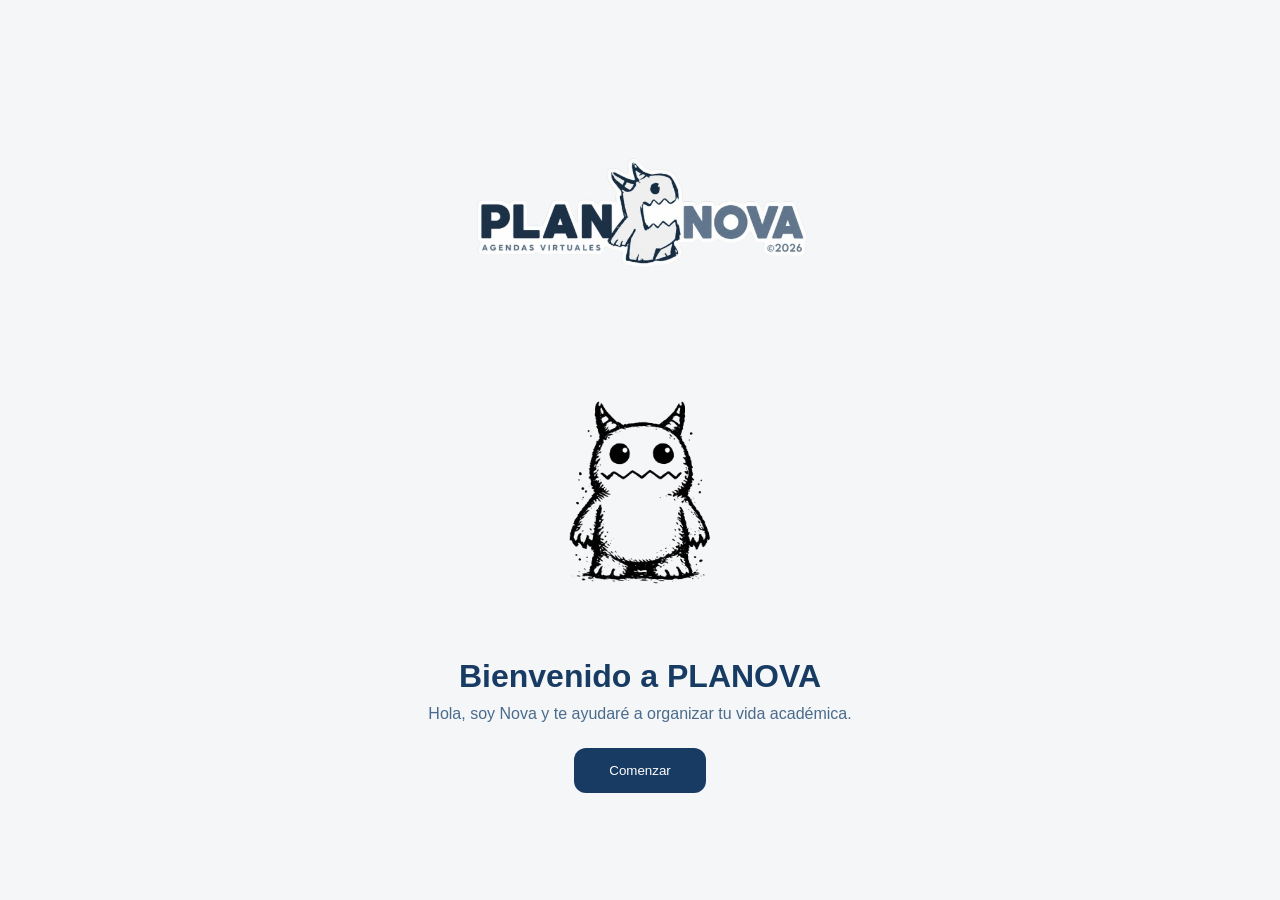
<file: docs/index.html>
<!DOCTYPE html>
<html lang="es">

<head>
    <meta charset="UTF-8">
    <meta name="viewport" content="width=device-width, initial-scale=1.0">
    <title>PLANOVA</title>

    <link rel="stylesheet" href="css/style.css">
    <link rel="manifest" href="manifest.json">
<meta name="theme-color" content="#183B63">
</head>

<body>

    <div class="container">

        <div class="logo-container">
            <img src="logo.png" alt="PLANOVA" class="logo">
        </div>

        <div class="nova-container">
            <img src="monster.png" id="nova">
        </div>

        <div class="welcome-box">
            <h1>Bienvenido a PLANOVA</h1>

            <p id="nova-message">
                Hola, soy Nova y te ayudaré a organizar tu vida académica.
            </p>

            <button id="startBtn">
                Comenzar
            </button>
        </div>

    </div>

    <script src="js/login.js"></script>

    <script>

if(
"serviceWorker" in navigator
){

window.addEventListener(
"load",
()=>{

navigator.serviceWorker
.register(
"./service-worker.js"
)
.then(()=>{

console.log(
"PLANOVA instalada"
);

});

});

}

</script>

<button id="installBtn" hidden>
📲 Instalar PLANOVA
</button>
<script>

let deferredPrompt;

window.addEventListener(
"beforeinstallprompt",
(e)=>{

e.preventDefault();

deferredPrompt = e;

const btn =
document.getElementById(
"installBtn"
);

btn.hidden = false;

btn.addEventListener(
"click",
async ()=>{

btn.hidden = true;

deferredPrompt.prompt();

});

});

</script>
</body>

</html>
</file>
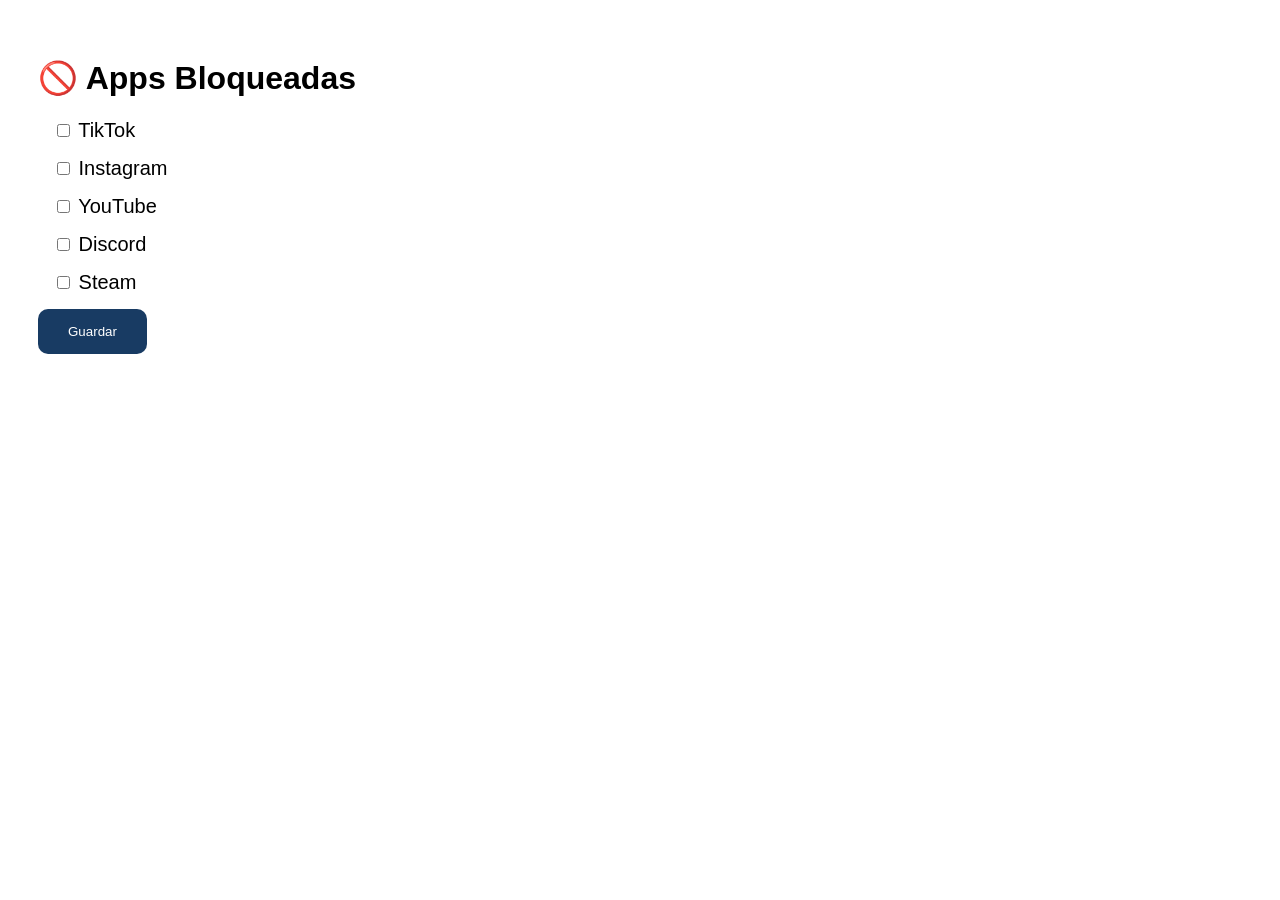
<file: docs/blocker.html>
<!DOCTYPE html>
<html>

<head>

<title>Bloqueador</title>

<link rel="stylesheet"
href="css/blocker.css">

</head>

<body>

<h1>

🚫 Apps Bloqueadas

</h1>

<div id="apps">

<label>

<input type="checkbox">

 TikTok

</label>

<label>

<input type="checkbox">

 Instagram

</label>

<label>

<input type="checkbox">

 YouTube

</label>

<label>

<input type="checkbox">

 Discord

</label>

<label>

<input type="checkbox">

 Steam

</label>

</div>

<button>

Guardar

</button>

</body>

</html>
</file>
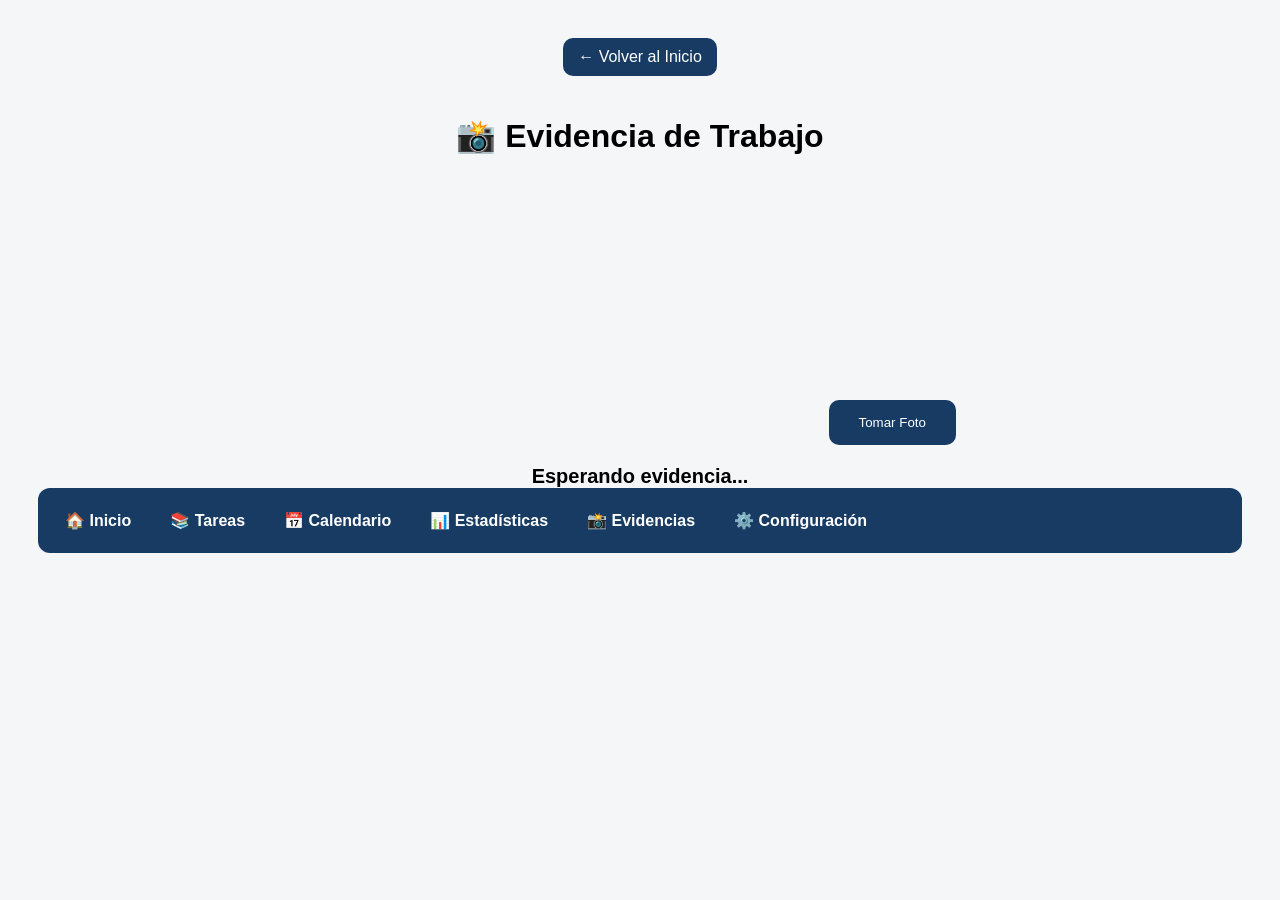
<file: docs/camera.html>
<!DOCTYPE html>
<html lang="es">

<head>

<meta charset="UTF-8">

<meta name="viewport" content="width=device-width, initial-scale=1.0">
<a href="dashboard.html" class="back-btn">
← Volver al Inicio
</a>
<title>Evidencia - PLANOVA</title>

<link rel="stylesheet" href="css/camera.css">
<link rel="manifest" href="manifest.json">
<meta name="theme-color" content="#183B63">
</head>

<body>

<div class="container">

<h1>📸 Evidencia de Trabajo</h1>

<video
id="video"
autoplay
playsinline>
</video>

<canvas
id="canvas">
</canvas>

<button id="captureBtn">

Tomar Foto

</button>

<img id="preview">

<div id="result">

Esperando evidencia...

</div>

</div>

<script src="js/camera.js"></script>
<script src="js/theme-loader.js"></script>

<nav class="top-nav">

<a href="dashboard.html">
🏠 Inicio
</a>

<a href="tareas.html">
📚 Tareas
</a>

<a href="calendario.html">
📅 Calendario
</a>

<a href="estadisticas.html">
📊 Estadísticas
</a>

<a href="camera.html">
📸 Evidencias
</a>

<a href="configuracion.html">
⚙️ Configuración
</a>

</nav>
</body>

</html>
</file>
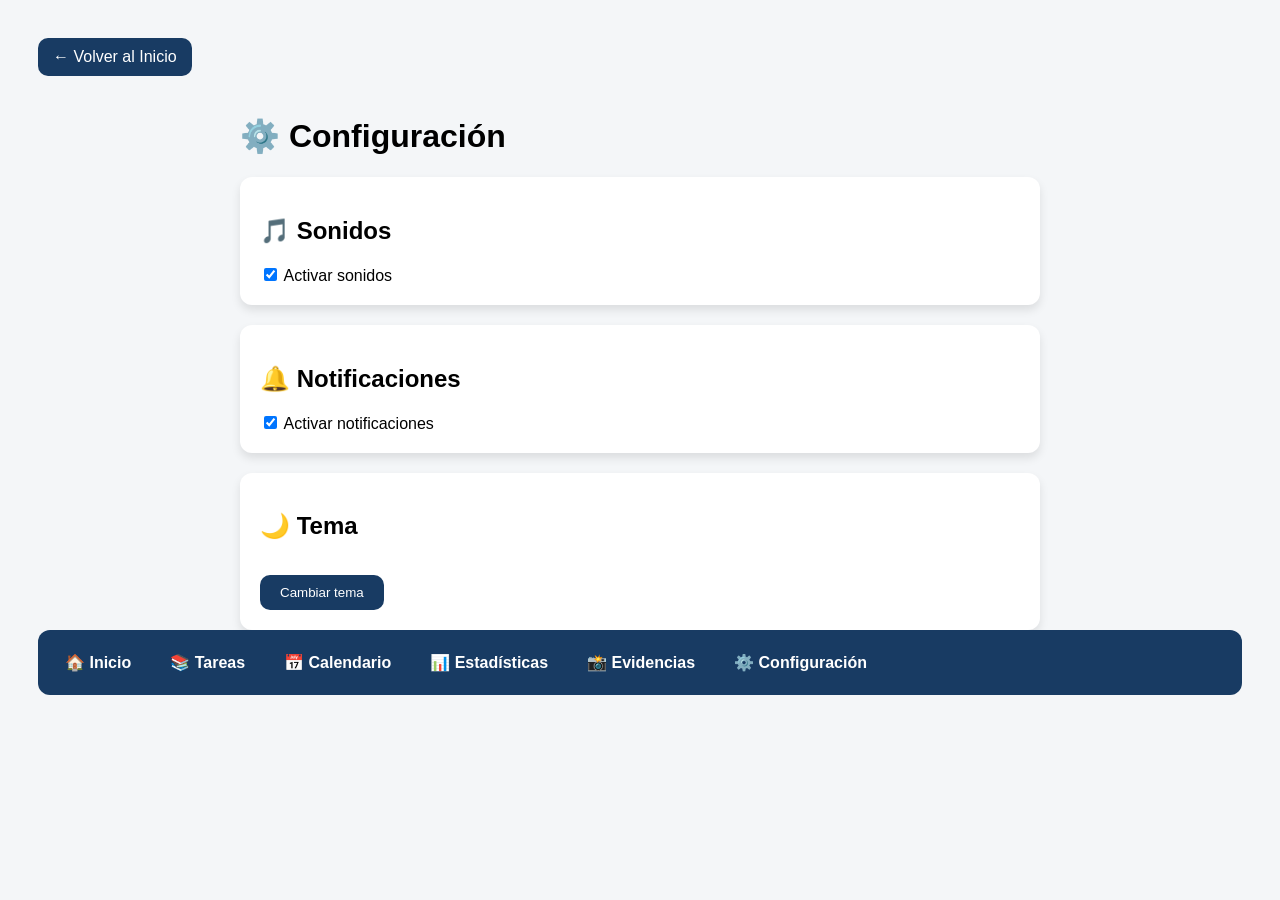
<file: docs/configuracion.html>
<!DOCTYPE html>
<html lang="es">

<head>

<meta charset="UTF-8">

<meta name="viewport"
content="width=device-width, initial-scale=1.0">

<a href="dashboard.html" class="back-btn">
← Volver al Inicio
</a>

<title>Configuración</title>

<link rel="stylesheet"
href="css/configuracion.css">
<link rel="manifest" href="manifest.json">
<meta name="theme-color" content="#183B63">
</head>

<body>

<div class="container">

<h1>⚙️ Configuración</h1>

<div class="card">

<h2>🎵 Sonidos</h2>

<label>

<input
type="checkbox"
id="soundToggle"
checked>

Activar sonidos

</label>

</div>

<div class="card">

<h2>🔔 Notificaciones</h2>

<label>

<input
type="checkbox"
id="notificationToggle"
checked>

Activar notificaciones

</label>

</div>

<div class="card">

<h2>🌙 Tema</h2>

<button
id="themeBtn">

Cambiar tema

</button>

</div>

</div>

<script src="js/settings.js"></script>
<script src="js/theme-loader.js"></script>
<nav class="top-nav">

<a href="dashboard.html">
🏠 Inicio
</a>

<a href="tareas.html">
📚 Tareas
</a>

<a href="calendario.html">
📅 Calendario
</a>

<a href="estadisticas.html">
📊 Estadísticas
</a>

<a href="camera.html">
📸 Evidencias
</a>

<a href="configuracion.html">
⚙️ Configuración
</a>

</nav>
</body>

</html>
</file>
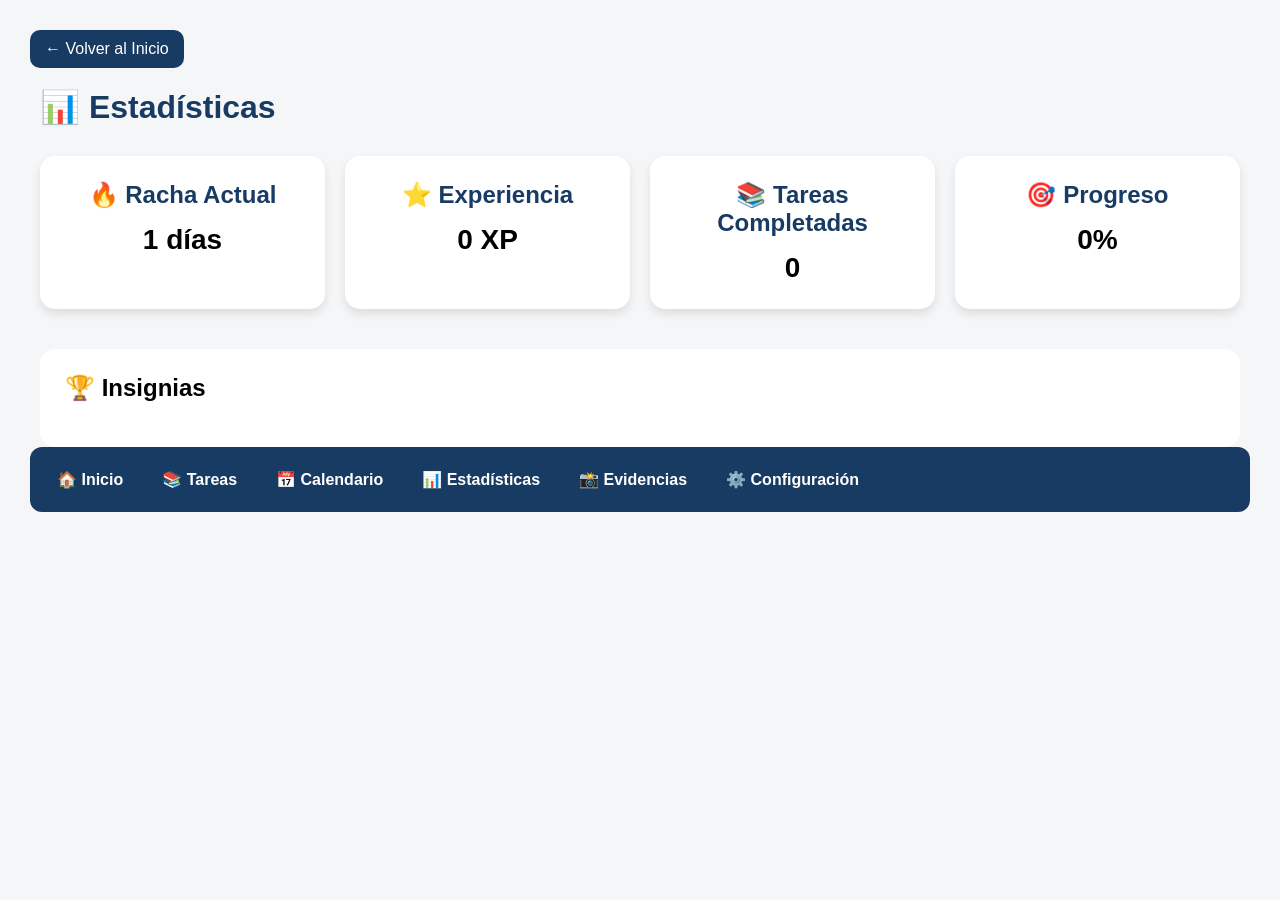
<file: docs/estadisticas.html>
<!DOCTYPE html>
<html lang="es">

<head>
<meta charset="UTF-8">
<meta name="viewport" content="width=device-width, initial-scale=1.0">
<a href="dashboard.html" class="back-btn">
← Volver al Inicio
</a>
<title>Estadísticas - PLANOVA</title>

<link rel="stylesheet" href="css/estadisticas.css">
<link rel="manifest" href="manifest.json">
<meta name="theme-color" content="#183B63">
</head>

<body>

<div class="container">

<h1>📊 Estadísticas</h1>

<div class="cards">

<div class="card">
<h2>🔥 Racha Actual</h2>
<p id="streak">0</p>
</div>

<div class="card">
<h2>⭐ Experiencia</h2>
<p id="xp">0 XP</p>
</div>

<div class="card">
<h2>📚 Tareas Completadas</h2>
<p id="completed">0</p>
</div>

<div class="card">
<h2>🎯 Progreso</h2>
<p id="progress">0%</p>
</div>

</div>

<div class="achievements">

<h2>🏆 Insignias</h2>

<ul id="badges"></ul>

</div>

</div>

<script src="js/streak.js"></script>
<script src="js/theme-loader.js"></script>

<nav class="top-nav">

<a href="dashboard.html">
🏠 Inicio
</a>

<a href="tareas.html">
📚 Tareas
</a>

<a href="calendario.html">
📅 Calendario
</a>

<a href="estadisticas.html">
📊 Estadísticas
</a>

<a href="camera.html">
📸 Evidencias
</a>

<a href="configuracion.html">
⚙️ Configuración
</a>

</nav>
</body>

</html>
</file>
<file: docs/css/style.css>
*{
    margin:0;
    padding:0;
    box-sizing:border-box;
}

body{
    font-family:Arial, sans-serif;
    background:#F4F6F8;
    height:100vh;

    display:flex;
    justify-content:center;
    align-items:center;
}

.container{
    text-align:center;
}

.logo{
    width:350px;
}

.nova-container{
    margin-top:20px;
}

#nova{
    width:180px;

    animation: float 2s infinite ease-in-out;
}

@keyframes float{

    0%{
        transform:translateY(0px);
    }

    50%{
        transform:translateY(-15px);
    }

    100%{
        transform:translateY(0px);
    }
}

.welcome-box{
    margin-top:20px;
}

h1{
    color:#183B63;
}

p{
    margin-top:10px;
    color:#4A6B8C;
}

button{

    margin-top:25px;

    background:#183B63;

    color:white;

    border:none;

    padding:15px 35px;

    border-radius:12px;

    cursor:pointer;

    transition:0.3s;
}

button:hover{

    background:#254e7d;

    transform:scale(1.05);

}
</file>
<file: docs/css/blocker.css>
body{

font-family:Arial;

padding:30px;

}

label{

display:block;

margin:15px;

font-size:20px;

}

button{

padding:15px 30px;

background:#183B63;

color:white;

border:none;

border-radius:10px;

}
.top-nav{

display:flex;

gap:15px;

padding:15px;

background:#183B63;

margin-bottom:20px;

border-radius:12px;

}

.top-nav a{

color:white;

text-decoration:none;

font-weight:bold;

padding:8px 12px;

border-radius:8px;

}

.top-nav a:hover{

background:#2d5684;

}
</file>
<file: docs/css/camera.css>
body{

font-family:Arial,sans-serif;

background:#F4F6F8;

padding:30px;

text-align:center;

}

video{

width:500px;

border-radius:15px;

}

canvas{

display:none;

}

#preview{

width:400px;

margin-top:20px;

display:none;

border-radius:15px;

}

button{

margin-top:20px;

padding:15px 30px;

background:#183B63;

color:white;

border:none;

border-radius:10px;

cursor:pointer;

}

#result{

margin-top:20px;

font-size:20px;

font-weight:bold;

}
.back-btn{

display:inline-block;

margin-bottom:20px;

padding:10px 15px;

background:#183B63;

color:white;

text-decoration:none;

border-radius:10px;

}
.top-nav{

display:flex;

gap:15px;

padding:15px;

background:#183B63;

margin-bottom:20px;

border-radius:12px;

}

.top-nav a{

color:white;

text-decoration:none;

font-weight:bold;

padding:8px 12px;

border-radius:8px;

}

.top-nav a:hover{

background:#2d5684;

}
</file>
<file: docs/css/configuracion.css>
body{

font-family:Arial,sans-serif;

background:#F4F6F8;

padding:30px;

}

.container{

max-width:800px;

margin:auto;

}

.card{

background:white;

padding:20px;

margin-top:20px;

border-radius:12px;

box-shadow:0 5px 10px rgba(0,0,0,.1);

}

button{

margin-top:15px;

padding:10px 20px;

background:#183B63;

color:white;

border:none;

border-radius:10px;

cursor:pointer;

}
.dark{

background:#1e1e1e;

color:white;

}

.dark .card{

background:#2d2d2d;

color:white;

}
.back-btn{

display:inline-block;

margin-bottom:20px;

padding:10px 15px;

background:#183B63;

color:white;

text-decoration:none;

border-radius:10px;

}
.dark{

background:#1e1e1e;

color:white;

}

.dark .card{

background:#2b2b2b;

color:white;

}

.dark h1,
.dark h2,
.dark h3{

color:white;

}

.dark input{

background:#3a3a3a;

color:white;

border:none;

}

.dark button{

background:#305c8f;

}
.top-nav{

display:flex;

gap:15px;

padding:15px;

background:#183B63;

margin-bottom:20px;

border-radius:12px;

}

.top-nav a{

color:white;

text-decoration:none;

font-weight:bold;

padding:8px 12px;

border-radius:8px;

}

.top-nav a:hover{

background:#2d5684;

}
</file>
<file: docs/css/estadisticas.css>
*{
margin:0;
padding:0;
box-sizing:border-box;
}

body{
font-family:Arial,sans-serif;
background:#F4F6F8;
padding:30px;
}

.container{
max-width:1200px;
margin:auto;
}

h1{
color:#183B63;
margin-bottom:30px;
}

.cards{
display:grid;
grid-template-columns:repeat(4,1fr);
gap:20px;
}

.card{
background:white;
padding:25px;
border-radius:15px;
text-align:center;
box-shadow:0 5px 10px rgba(0,0,0,.1);
}

.card h2{
color:#183B63;
margin-bottom:15px;
}

.card p{
font-size:28px;
font-weight:bold;
}

.achievements{
margin-top:40px;
background:white;
padding:25px;
border-radius:15px;
}

#badges{
margin-top:20px;
}

#badges li{
margin-bottom:10px;
font-size:18px;
}
.back-btn{

display:inline-block;

margin-bottom:20px;

padding:10px 15px;

background:#183B63;

color:white;

text-decoration:none;

border-radius:10px;

}
.dark{

background:#1e1e1e;

color:white;

}

.dark .card{

background:#2b2b2b;

color:white;

}

.dark h1,
.dark h2,
.dark h3{

color:white;

}

.dark input{

background:#3a3a3a;

color:white;

border:none;

}

.dark button{

background:#305c8f;

}
.top-nav{

display:flex;

gap:15px;

padding:15px;

background:#183B63;

margin-bottom:20px;

border-radius:12px;

}

.top-nav a{

color:white;

text-decoration:none;

font-weight:bold;

padding:8px 12px;

border-radius:8px;

}

.top-nav a:hover{

background:#2d5684;

}
</file>
